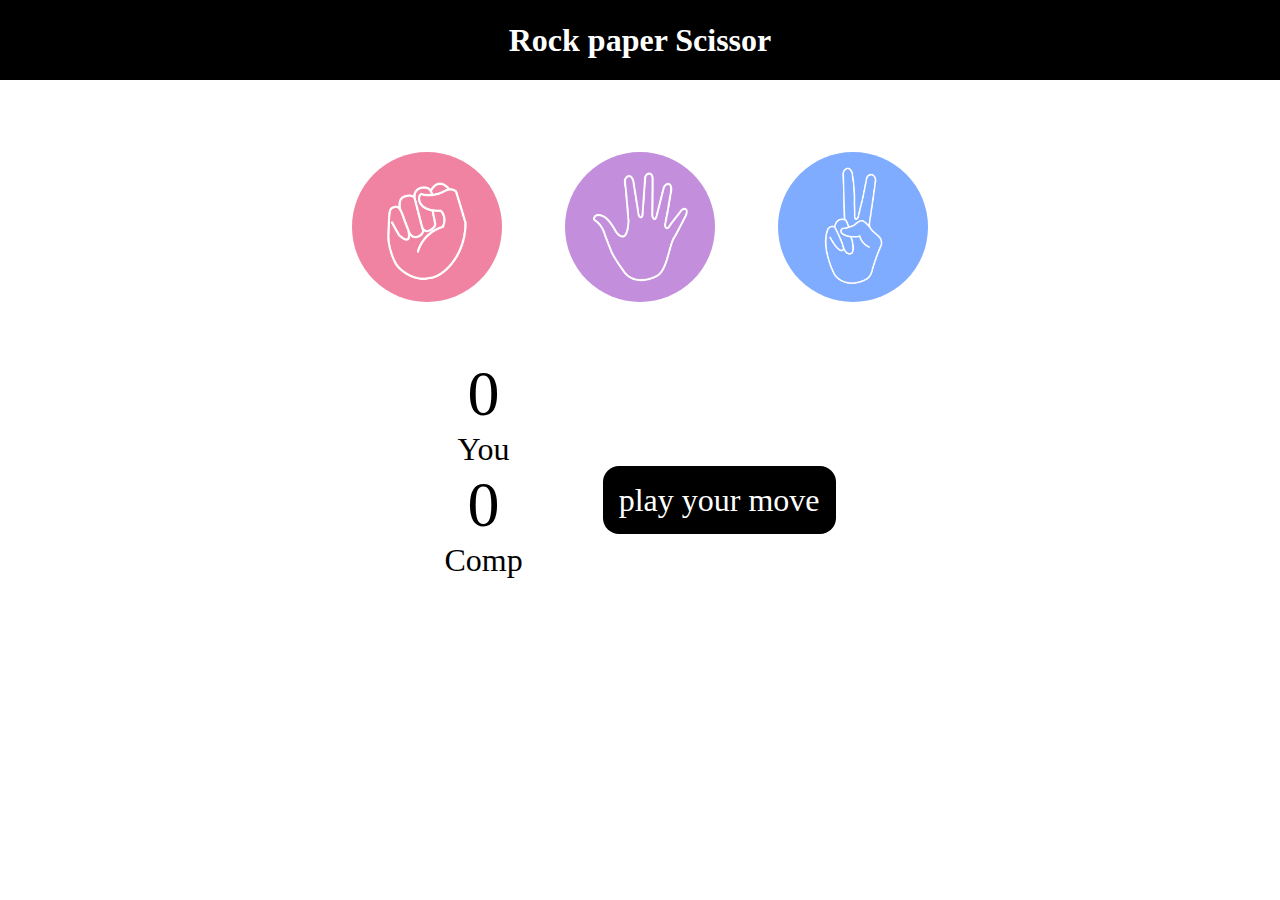
<file: Rock-Paper-Scissors/index.html>
<!DOCTYPE html>
<html lang="en">
<head>
    <meta charset="UTF-8">
    <meta name="viewport" content="width=device-width, initial-scale=1.0">
    <title>Rock paper scissors game</title>
    <link rel="stylesheet" href="style.css">
</head>
<body>
    <h1>Rock paper Scissor</h1>
    <div class="choices">
        <div class="choice" id="rock">
            <img src="rock.png" alt="Rock img">
        </div>

        <div class="choice" id="paper">
            <img src="paper.png" alt="Rock img">
        </div>

        <div class="choice" id="scissor">
            <img src="scissors.png" alt="Rock img">
        </div>
   </div>
    <div class="score-board">
        <div class="score">
            <p id="user-score">0</p>
            <p>You</p>
        <div class="score">
            <p id="comp-score">0</p>
            <p>Comp</p>
        </div>
    </div>
    <div class="msg-container">
        <div id="msg">play your move</div>
    </div>


    <script src="app.js"></script>
</body>
</html>
</file>
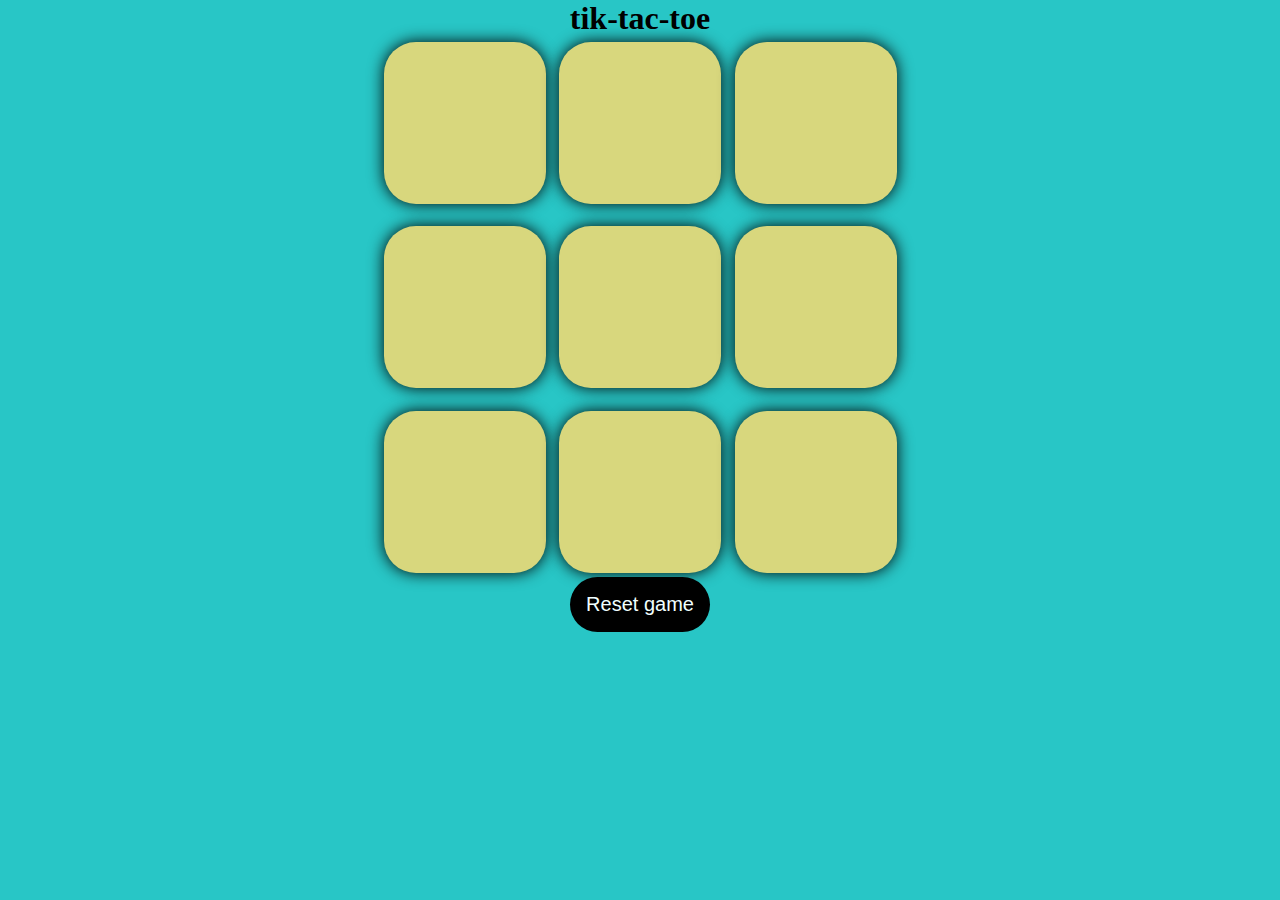
<file: Tic-Tac-toe/index.html>
<!DOCTYPE html>
<html lang="en">
  <head>
    <meta charset="UTF-8" />
    <meta name="viewport" content="width=device-width, initial-scale=1.0" />
    <title>tik tacc toe</title>
    <link rel="stylesheet" href="style.css" />
  </head>
  <body>
    <div class="msg-container hide" >
        <p id="msg" >WINNER</p>
        <button id="new-btn">New Game</button>
    </div>
    <main>
      <h1>tik-tac-toe</h1>
      <div class="container">
        <div class="game">
          <button class="box"></button>
          <button class="box"></button>
          <button class="box"></button>
          <button class="box"></button>
          <button class="box"></button>
          <button class="box"></button>
          <button class="box"></button>
          <button class="box"></button>
          <button class="box"></button>
        </div>
      </div>
      <button id="reset-btn">Reset game</button>
    </main>
    <script src="app.js"></script>
  </body>
</html>
</file>
<file: Rock-Paper-Scissors/style.css>
*{
    margin: 0;
    padding: 0;
    text-align: center;
}

h1{
    background-color: black;
    color: white;
    height: 5rem;
    line-height: 5rem;
}

.choice{
    height: 165px;
    width: 165px;
    border-radius: 50%;
    display: flex;
    justify-content: center;
    align-items: center;
}

.choice:hover{
    cursor: pointer;
    background-color: black;

}



img{
    height: 150px;
    width: 150px;
    object-fit: cover;
    border-radius: 50%;
}

.choices{
    display: flex;
    justify-content: center;
    align-items: center;
    gap: 3rem;
    margin-top: 4rem;
}

.score-board{
    display: flex;
    align-items: center;
    justify-content: center;
    font-size: 2rem;
    margin-top: 3rem;
    gap: 5rem;
}

#user-score,
#comp-score{
    font-size: 4rem;
}

.msg-container {
    margin-top: 4rem;
}

#msg {
    background-color: black;
    color: white;
    font-size: 2rem;
    margin-top: 5rem;
    display: inline;
    padding: 1rem;
    border-radius: 1rem;
}
</file>
<file: Tic-Tac-toe/style.css>
* {
    padding: 0;
    margin: 0;
}

body{
    background-color: rgb(40, 198, 198);
    text-align: center;
    height: 100%;
    width: 100%;
}

.container{
    height: 70%;
   display: flex;
   justify-content: center;
   align-items: center;
   gap: 1.5vmin;
}

.game{
    height: 60vmin;
    width: 60vmin;
    display: flex;
    flex-wrap: wrap;
    justify-content: center;
    align-items: center;
    gap: 1.5vmin;

}

.box{
    height: 18vmin;
    width: 18vmin;
    border-radius: 2rem;
    border: none;
    box-shadow: 0 0 1rem rgba(0, 0, 0, 1);
    font-size: 8vmin;
    color: rgb(213, 68, 68);
    background-color: rgb(216, 215, 125);


}

#reset-btn{
    padding: 1rem;
    background-color: black;
    font-size: 1.25rem;
    color: azure;
    border-radius: 2rem;
    border: none;
}

#new-btn{
    padding: 1rem;
    font-size: 1.25rem;
    background-color: black;
    color: azure;
    border-radius: 1rem;
    border: none;
}

#msg{
    color: rgb(207, 215, 62);
    font-size: 5vmin;
}

.msg-container {
    height: 100vmin;
    display: flex;
    justify-content: center;
    align-items: center;
    flex-direction: column;
    gap: 4rem;
}

.hide{
    display: none;
}
</file>
